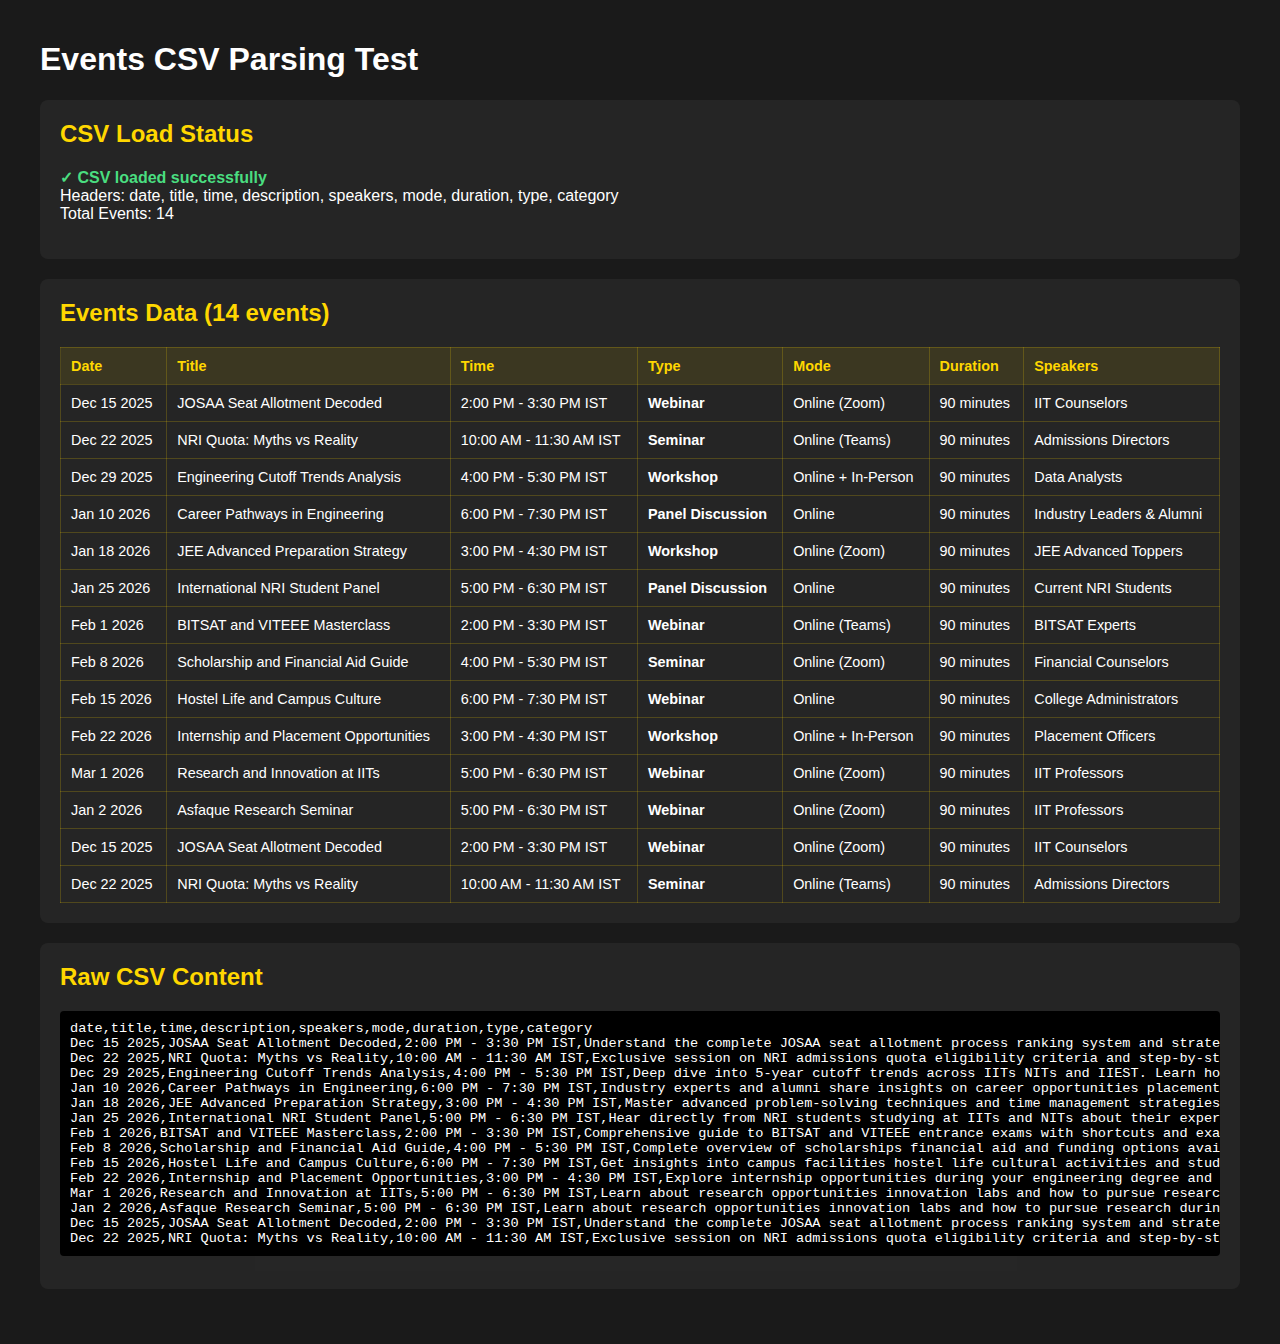
<file: test-events.html>
<!DOCTYPE html>
<html lang="en">
<head>
  <meta charset="UTF-8">
  <meta name="viewport" content="width=device-width, initial-scale=1.0">
  <title>Events CSV Test</title>
  <style>
    body {
      font-family: Arial, sans-serif;
      max-width: 1200px;
      margin: 0 auto;
      padding: 20px;
      background: #1a1a1a;
      color: #fff;
    }
    .test-container {
      background: rgba(255, 255, 255, 0.05);
      padding: 20px;
      border-radius: 8px;
      margin-bottom: 20px;
    }
    .test-container h2 {
      color: #FFD700;
      margin-top: 0;
    }
    table {
      width: 100%;
      border-collapse: collapse;
      margin-top: 10px;
    }
    th, td {
      border: 1px solid rgba(255, 215, 0, 0.2);
      padding: 10px;
      text-align: left;
      font-size: 0.9rem;
    }
    th {
      background: rgba(255, 215, 0, 0.1);
      color: #FFD700;
    }
    .success {
      color: #4ade80;
      font-weight: bold;
    }
    .error {
      color: #f87171;
      font-weight: bold;
    }
  </style>
</head>
<body>
  <h1>Events CSV Parsing Test</h1>
  
  <div class="test-container">
    <h2>CSV Load Status</h2>
    <p id="loadStatus">Loading CSV...</p>
  </div>

  <div class="test-container">
    <h2>Events Data (<span id="eventCount">0</span> events)</h2>
    <table id="eventsTable">
      <thead>
        <tr>
          <th>Date</th>
          <th>Title</th>
          <th>Time</th>
          <th>Type</th>
          <th>Mode</th>
          <th>Duration</th>
          <th>Speakers</th>
        </tr>
      </thead>
      <tbody id="eventsBody"></tbody>
    </table>
  </div>

  <div class="test-container">
    <h2>Raw CSV Content</h2>
    <pre id="csvContent" style="background: #000; padding: 10px; border-radius: 4px; overflow-x: auto; font-size: 0.85rem;"></pre>
  </div>

  <script>
    async function loadAndTestEvents() {
      try {
        const response = await fetch('events.csv');
        if (!response.ok) throw new Error(`HTTP Error: ${response.status}`);
        
        const csvText = await response.text();
        document.getElementById('csvContent').textContent = csvText;
        
        // Parse CSV
        const lines = csvText.trim().split('\n');
        const headers = lines[0].split(',').map(h => h.trim());
        const events = [];
        
        for (let i = 1; i < lines.length; i++) {
          const obj = {};
          const currentline = lines[i].split(',');
          
          for (let j = 0; j < headers.length; j++) {
            obj[headers[j]] = currentline[j] ? currentline[j].trim() : '';
          }
          events.push(obj);
        }
        
        // Display status
        document.getElementById('loadStatus').innerHTML = 
          `<span class="success">✓ CSV loaded successfully</span><br>` +
          `Headers: ${headers.join(', ')}<br>` +
          `Total Events: ${events.length}`;
        
        // Display events in table
        document.getElementById('eventCount').textContent = events.length;
        const tbody = document.getElementById('eventsBody');
        
        events.forEach(event => {
          const row = tbody.insertRow();
          row.innerHTML = `
            <td>${event.date}</td>
            <td>${event.title}</td>
            <td>${event.time}</td>
            <td><strong>${event.type}</strong></td>
            <td>${event.mode}</td>
            <td>${event.duration}</td>
            <td>${event.speakers}</td>
          `;
        });
        
        console.log('Events parsed:', events);
        
      } catch (error) {
        document.getElementById('loadStatus').innerHTML = 
          `<span class="error">✗ Error loading CSV: ${error.message}</span>`;
        console.error('Error:', error);
      }
    }
    
    // Load on page load
    window.addEventListener('load', loadAndTestEvents);
  </script>
</body>
</html>
</file>
